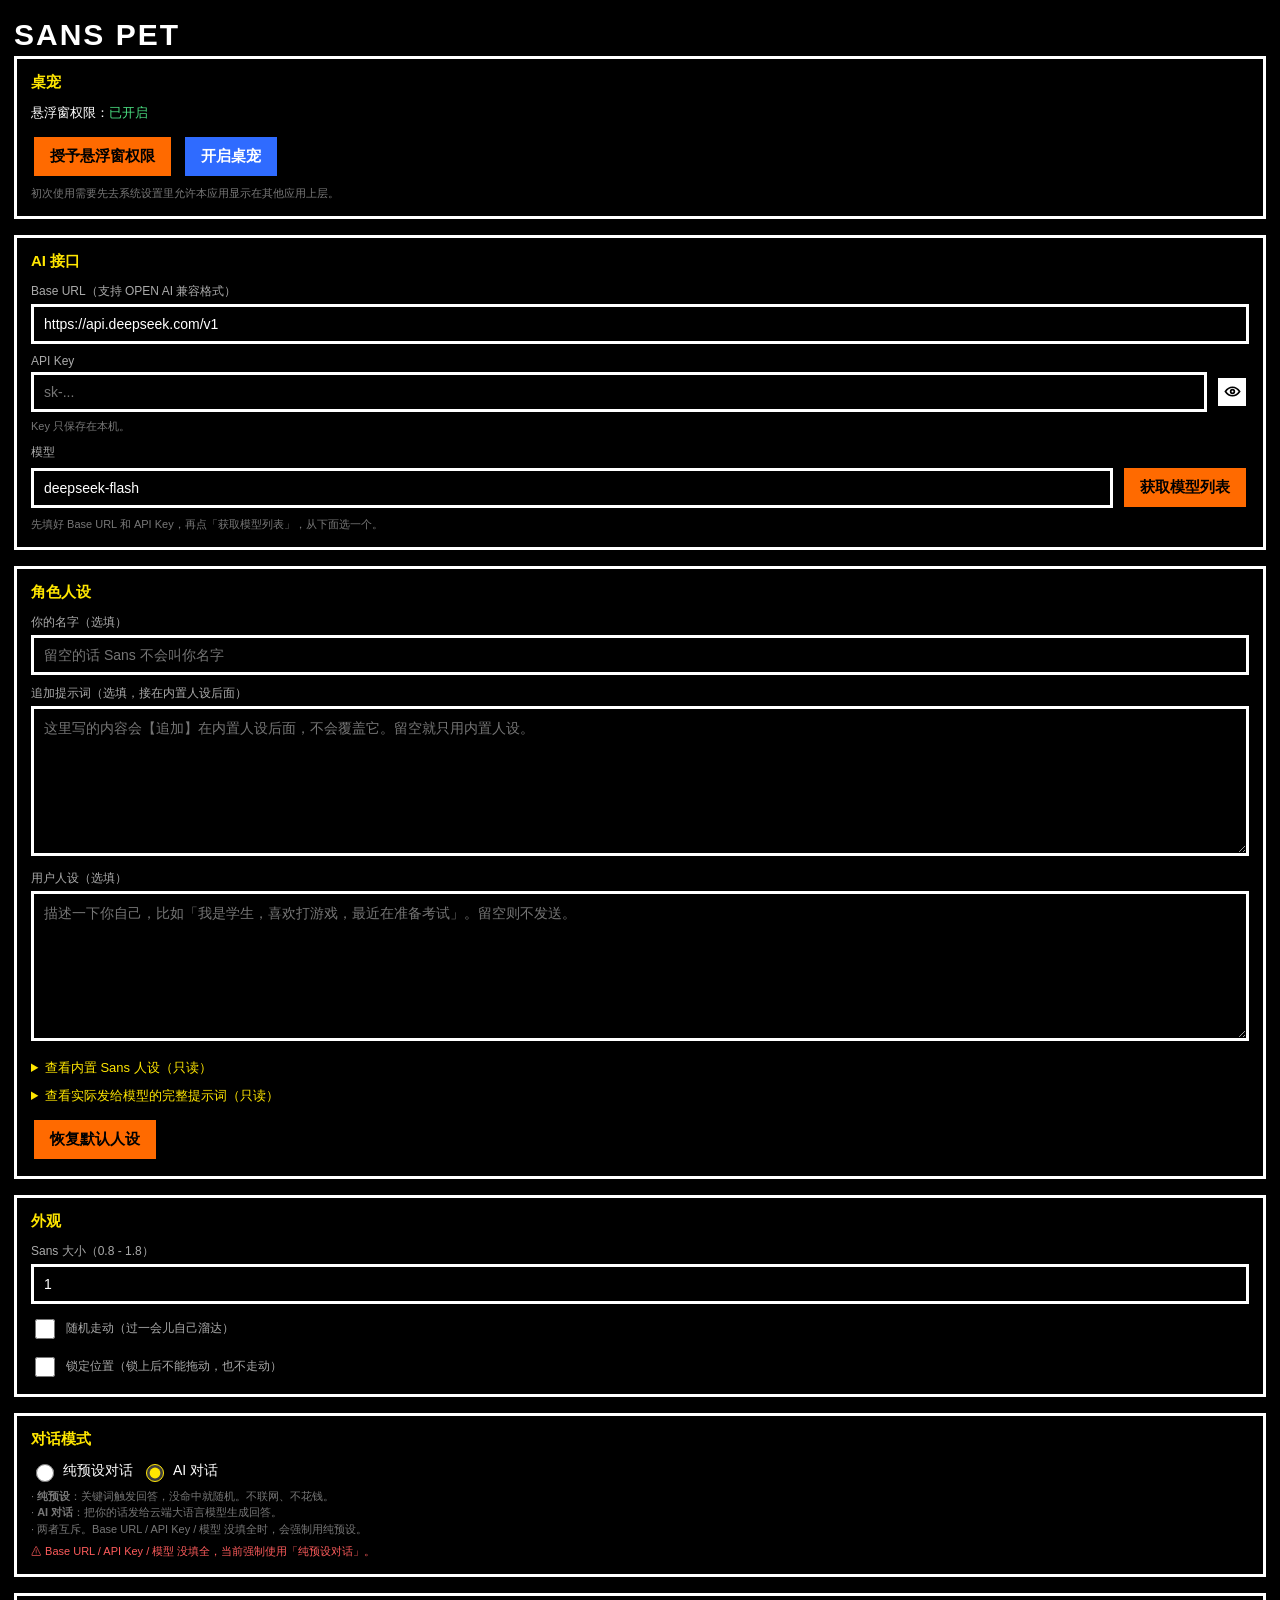
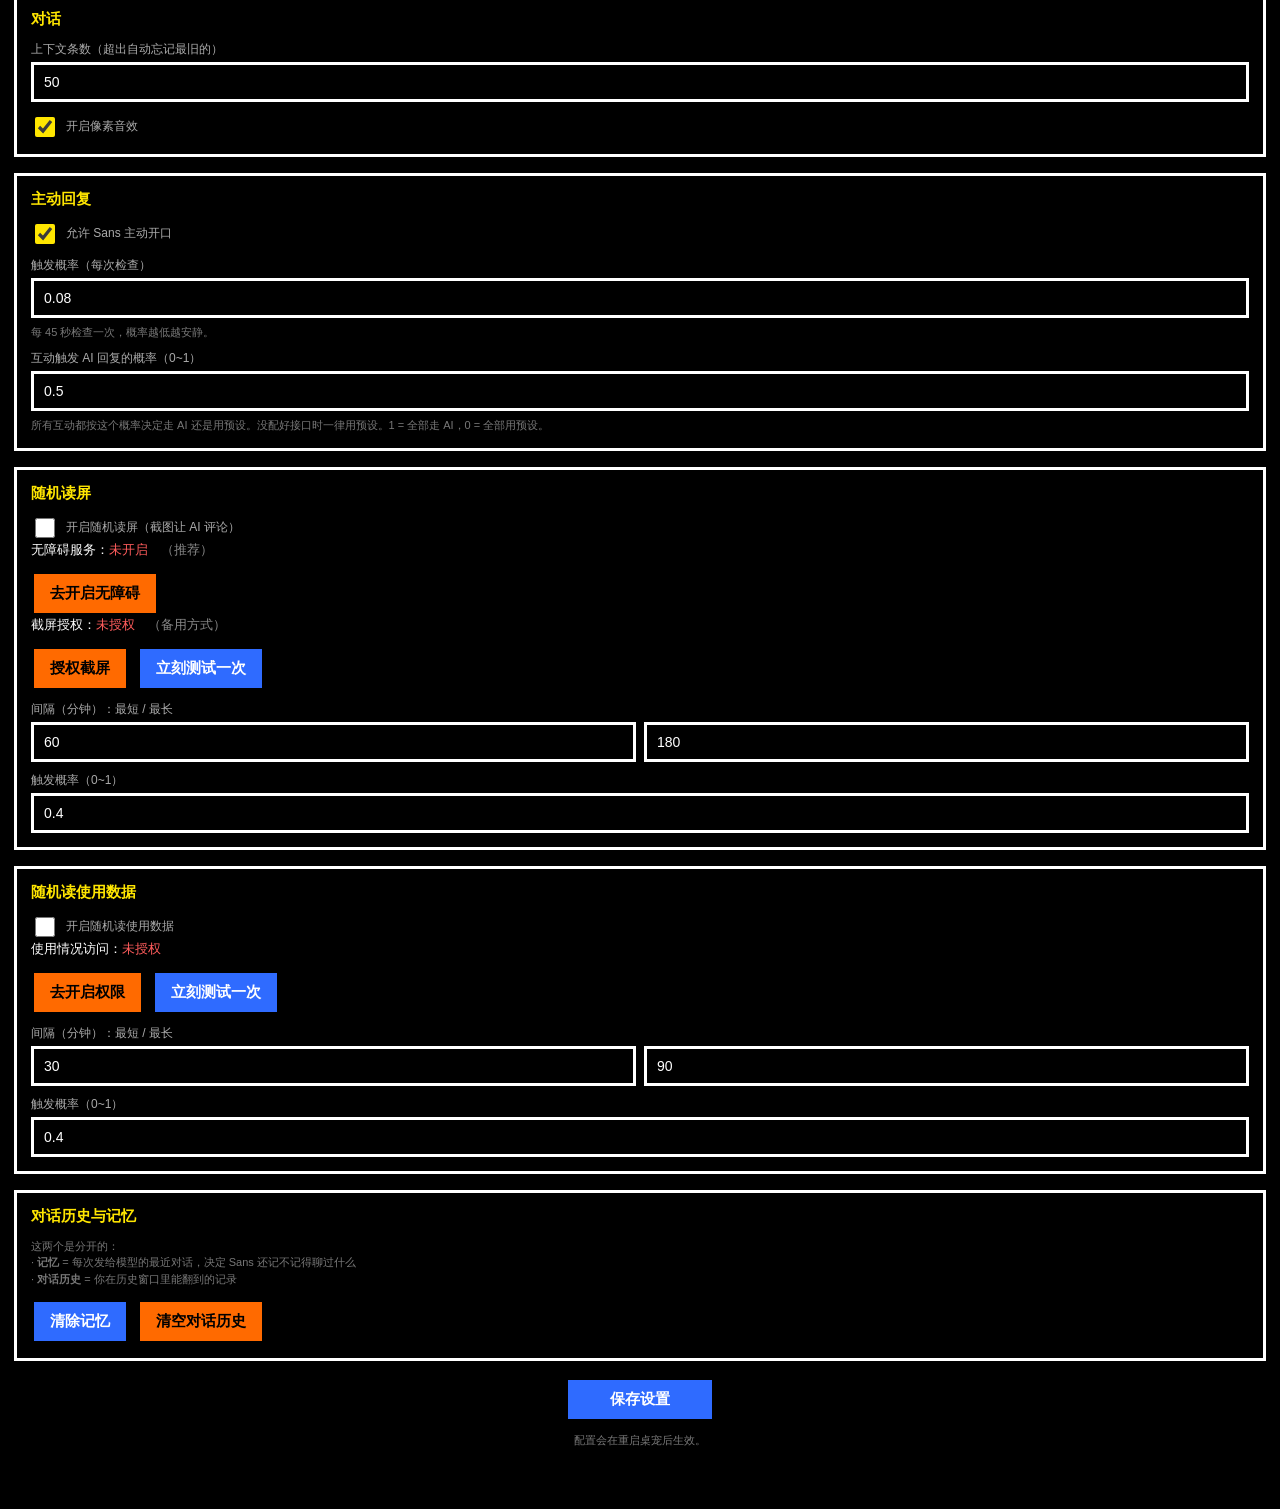
<file: app/src/main/assets/index.html>
<!doctype html>
<html lang="zh-CN">
<head>
<meta charset="utf-8">
<meta name="viewport" content="width=device-width,initial-scale=1">
<title>SansPet 设置</title>
<link rel="stylesheet" href="style.css">
<style>
  html { height: 100%; }
  body {
    background: var(--black); color: var(--white);
    min-height: 100%;
    overflow-y: auto;
    -webkit-overflow-scrolling: touch;
    padding: 18px 14px calc(60px + env(safe-area-inset-bottom));
  }
  h1 { font-size: 30px; margin: 0 0 4px; letter-spacing: 2px; }
  .sub { color: #888; font-size: 12px; margin-bottom: 22px; }
  section { border: 3px solid var(--white); padding: 14px; margin-bottom: 16px; }
  section h2 { font-size: 15px; margin: 0 0 12px; color: var(--yellow); }
  label { display: block; font-size: 12px; color: #aaa; margin: 10px 0 4px; }
  input[type=text], input[type=password], input[type=number], textarea, select {
    width: 100%; background: #000; color: var(--white);
    border: 3px solid var(--white); border-radius: 0;
    font-family: inherit; font-size: 14px; padding: 9px 10px; outline: none;
  }
  textarea { min-height: 150px; resize: vertical; line-height: 1.5; }
  .row { display: flex; gap: 8px; align-items: center; margin-top: 12px; flex-wrap: wrap; }
  .status { font-size: 13px; }
  .ok { color: #4ade80; }
  .bad { color: #ff5c5c; }
  .hint { color: #777; font-size: 11px; margin-top: 6px; line-height: 1.5; }
  .checkbox { display: flex; align-items: center; gap: 8px; margin-top: 12px; font-size: 14px; }
  .checkbox input { width: 20px; height: 20px; accent-color: var(--yellow); }
  /* 用 CSS 打码，不用 type=password，避免调起安全键盘 */
  .masked { -webkit-text-security: disc; }
</style>
</head>
<body>

<h1>SANS PET</h1>

<section>
  <h2>桌宠</h2>
  <div class="status">悬浮窗权限：<span id="permStatus">检查中…</span></div>
  <div class="row">
    <button id="btnPerm" class="brutal-btn orange">授予悬浮窗权限</button>
    <button id="btnToggle" class="brutal-btn blue">开启桌宠</button>
  </div>
  <div class="hint">初次使用需要先去系统设置里允许本应用显示在其他应用上层。</div>
</section>

<section>
  <h2>AI 接口</h2>
  <label>Base URL（支持 OPEN AI 兼容格式）</label>
  <input id="baseUrl" type="text" placeholder="https://api.deepseek.com/v1">
  <label>API Key</label>
  <div class="row" style="margin-top:0">
    <input id="apiKey" class="masked" type="text" placeholder="sk-..." autocomplete="off" autocapitalize="off" spellcheck="false" style="flex:1;min-width:120px">
    <button id="btnKeyToggle" class="icon-btn" title="显示/隐藏"><img id="iconKeyToggle" src="icons/eye.svg" alt="显示"></button>
  </div>
  <div class="hint">Key 只保存在本机。</div>
  <label>模型</label>
  <div class="row" style="margin-top:0">
    <input id="model" type="text" list="models" placeholder="deepseek-flash" style="flex:1;min-width:140px">
    <button id="btnModels" class="brutal-btn orange">获取模型列表</button>
  </div>
  <datalist id="models">
    <option value="deepseek-flash"></option>
    <option value="deepseek-chat"></option>
    <option value="deepseek-reasoner"></option>
    <option value="gpt-4o-mini"></option>
    <option value="gpt-4o"></option>
    <option value="qwen-plus"></option>
    <option value="glm-4-flash"></option>
  </datalist>
  <select id="modelSelect" class="hidden" size="6" style="margin-top:10px"></select>
  <div class="hint">先填好 Base URL 和 API Key，再点「获取模型列表」，从下面选一个。</div>
</section>

<section>
  <h2>角色人设</h2>
  <label>你的名字（选填）</label>
  <input id="userName" type="text" placeholder="留空的话 Sans 不会叫你名字">
  <label>追加提示词（选填，接在内置人设后面）</label>
  <textarea id="systemPrompt" placeholder="这里写的内容会【追加】在内置人设后面，不会覆盖它。留空就只用内置人设。"></textarea>
  <label>用户人设（选填）</label>
  <textarea id="userPersona" placeholder="描述一下你自己，比如「我是学生，喜欢打游戏，最近在准备考试」。留空则不发送。"></textarea>

  <details style="margin-top:14px">
    <summary style="cursor:pointer;color:var(--yellow);font-size:13px">查看内置 Sans 人设（只读）</summary>
    <textarea id="builtinPrompt" readonly style="margin-top:10px;color:#aaa"></textarea>
  </details>
  <details style="margin-top:10px">
    <summary style="cursor:pointer;color:var(--yellow);font-size:13px">查看实际发给模型的完整提示词（只读）</summary>
    <textarea id="fullPrompt" readonly style="margin-top:10px;color:#aaa;min-height:220px"></textarea>
  </details>
  <div class="row">
    <button id="btnResetPrompt" class="brutal-btn orange">恢复默认人设</button>
  </div>
</section>

<section>
  <h2>外观</h2>
  <label>Sans 大小（0.8 - 1.8）</label>
  <input id="petScale" type="number" min="0.8" max="1.8" step="0.1">
  <div class="checkbox"><input id="walkEnabled" type="checkbox"><label for="walkEnabled" style="margin:0">随机走动（过一会儿自己溜达）</label></div>
  <div class="checkbox"><input id="lockPosition" type="checkbox"><label for="lockPosition" style="margin:0">锁定位置（锁上后不能拖动，也不走动）</label></div>

</section>

<section>
  <h2>对话模式</h2>
  <div class="row" style="margin-top:0">
    <label style="display:flex;align-items:center;gap:6px;margin:0;color:var(--white);font-size:14px">
      <input type="radio" name="chatMode" value="preset" style="width:18px;height:18px;accent-color:var(--yellow)"> 纯预设对话
    </label>
    <label style="display:flex;align-items:center;gap:6px;margin:0;color:var(--white);font-size:14px">
      <input type="radio" name="chatMode" value="ai" style="width:18px;height:18px;accent-color:var(--yellow)"> AI 对话
    </label>
  </div>
  <div class="hint">
    · <b>纯预设</b>：关键词触发回答，没命中就随机。不联网、不花钱。<br>
    · <b>AI 对话</b>：把你的话发给云端大语言模型生成回答。<br>
    · 两者互斥。Base URL / API Key / 模型 没填全时，会强制用纯预设。
  </div>
  <div id="aiModeWarn" class="hint" style="color:#ff5c5c"></div>
</section>

<section>
  <h2>对话</h2>
  <label>上下文条数（超出自动忘记最旧的）</label>
  <input id="contextLimit" type="number" min="4" max="100" step="2">
  <div class="checkbox"><input id="sound" type="checkbox"><label for="sound" style="margin:0">开启像素音效</label></div>
</section>

<section>
  <h2>主动回复</h2>
  <div class="checkbox"><input id="proactive" type="checkbox"><label for="proactive" style="margin:0">允许 Sans 主动开口</label></div>
  <label>触发概率（每次检查）</label>
  <input id="proactiveRate" type="number" min="0" max="1" step="0.01">
  <div class="hint">每 45 秒检查一次，概率越低越安静。</div>
  <label>互动触发 AI 回复的概率（0~1）</label>
  <input id="pokeLlmRate" type="number" min="0" max="1" step="0.05">
  <div class="hint">所有互动都按这个概率决定走 AI 还是用预设。没配好接口时一律用预设。1 = 全部走 AI，0 = 全部用预设。</div>
</section>

<section>
  <h2>随机读屏</h2>
  <div class="checkbox"><input id="screenRead" type="checkbox"><label for="screenRead" style="margin:0">开启随机读屏（截图让 AI 评论）</label></div>
  <div class="status">无障碍服务：<span id="accStatus">检查中…</span>　<span style="color:#888">（推荐）</span></div>
  <div class="row"><button id="btnAcc" class="brutal-btn orange">去开启无障碍</button></div>
  <div class="status">截屏授权：<span id="captureStatus">检查中…</span>　<span style="color:#888">（备用方式）</span></div>
  <div class="hint" id="captureError" style="color:#ff5c5c;word-break:break-all"></div>
  <div class="row">
    <button id="btnCapture" class="brutal-btn orange">授权截屏</button>
    <button id="btnTestScreen" class="brutal-btn blue">立刻测试一次</button>
  </div>
  <label>间隔（分钟）：最短 / 最长</label>
  <div class="row" style="margin-top:0">
    <input id="screenMinMinutes" type="number" min="1" max="180" step="1" style="flex:1">
    <input id="screenMaxMinutes" type="number" min="1" max="180" step="1" style="flex:1">
  </div>
  <label>触发概率（0~1）</label>
  <input id="screenChance" type="number" min="0" max="1" step="0.05">
</section>

<section>
  <h2>随机读使用数据</h2>
  <div class="checkbox"><input id="usageRead" type="checkbox"><label for="usageRead" style="margin:0">开启随机读使用数据</label></div>
  <div class="status">使用情况访问：<span id="usageStatus">检查中…</span></div>
  <div class="row">
    <button id="btnUsage" class="brutal-btn orange">去开启权限</button>
    <button id="btnTestUsage" class="brutal-btn blue">立刻测试一次</button>
  </div>
  <label>间隔（分钟）：最短 / 最长</label>
  <div class="row" style="margin-top:0">
    <input id="usageMinMinutes" type="number" min="1" max="180" step="1" style="flex:1">
    <input id="usageMaxMinutes" type="number" min="1" max="180" step="1" style="flex:1">
  </div>
  <label>触发概率（0~1）</label>
  <input id="usageChance" type="number" min="0" max="1" step="0.05">
</section>

<section>
  <h2>对话历史与记忆</h2>
  <div class="hint">
    这两个是分开的：<br>
    · <b>记忆</b> = 每次发给模型的最近对话，决定 Sans 还记不记得聊过什么<br>
    · <b>对话历史</b> = 你在历史窗口里能翻到的记录
  </div>
  <div class="row">
    <button id="btnClearMemory" class="brutal-btn blue">清除记忆</button>
    <button id="btnClear" class="brutal-btn orange">清空对话历史</button>
  </div>
</section>

<div class="row" style="justify-content:center">
  <button id="btnSave" class="brutal-btn blue" style="min-width:150px">保存设置</button>
</div>
<div class="hint" style="text-align:center;margin-top:10px">配置会在重启桌宠后生效。</div>

<script src="persona.js"></script>
<script src="bridge.js"></script>
<script src="app.js"></script>
</body>
</html>
</file>
<file: app/src/main/assets/style.css>
/* ---------- 字体 ---------- */

/* Sans 对话字体：中文 + 拉丁 + 数字，全都是原作那套 */
@font-face {
  font-family: 'SansDialog';
  src: url('fonts/sanschinese.ttf') format('truetype');
  font-display: swap;
}

/* 应用默认字体：其它所有文字都用它 */
@font-face {
  font-family: 'AppUI';
  src: url('fonts/PUTUI-Regular.ttf') format('truetype');
  font-display: swap;
}

:root {
  --black: #000000;
  --white: #ffffff;
  --blue: #2f6bff;
  --yellow: #ffe600;
  --orange: #ff6a00;
  --purple: #8b3dff;

  /* Sans 对话：sanschinese 一套搞定 */
  --font-dialog: 'SansDialog', cursive;
  /* 其它所有文字：PUTUI */
  --font-ui: 'AppUI', sans-serif;
}

* { box-sizing: border-box; -webkit-tap-highlight-color: transparent; }

html, body {
  margin: 0;
  padding: 0;
  background: transparent;
  font-family: var(--font-ui);
}

/* ---------- UT 对话框（Sans 对话字体） ---------- */
.ut-box {
  background: var(--black);
  border: 3px solid var(--white);
  border-radius: 0;
  color: var(--white);
  padding: 12px 14px;
  font-family: var(--font-dialog);
  font-size: 16px;
  line-height: 1.6;
  letter-spacing: 0.5px;
  box-shadow: none;
}

.ut-box .hint {
  text-align: right;
  opacity: 0.9;
  animation: blink 1s steps(2, start) infinite;
}

@keyframes blink { to { visibility: hidden; } }

.hidden { display: none !important; }

/* ---------- 粗野新丑按钮 ---------- */
.brutal-btn {
  background: var(--yellow);
  color: var(--black);
  border: 3px solid var(--black);
  box-shadow: 5px 5px 0 var(--black);
  font-family: var(--font-ui);
  font-weight: bold;
  font-size: 15px;
  padding: 10px 16px;
  cursor: pointer;
}
.brutal-btn:active { transform: translate(3px, 3px); box-shadow: 2px 2px 0 var(--black); }
.brutal-btn.blue { background: var(--blue); color: var(--white); }
.brutal-btn.orange { background: var(--orange); color: var(--black); }

.icon-btn {
  width: 34px; height: 34px;
  padding: 0;
  background: var(--white);
  border: 3px solid var(--black);
  cursor: pointer;
  display: flex; align-items: center; justify-content: center;
}
.icon-btn img { width: 17px; height: 17px; display: block; }
.icon-btn:active { transform: translate(2px, 2px); }
.icon-btn.small { width: 26px; height: 26px; border-width: 2px; }
.icon-btn.small img { width: 13px; height: 13px; }
</file>
